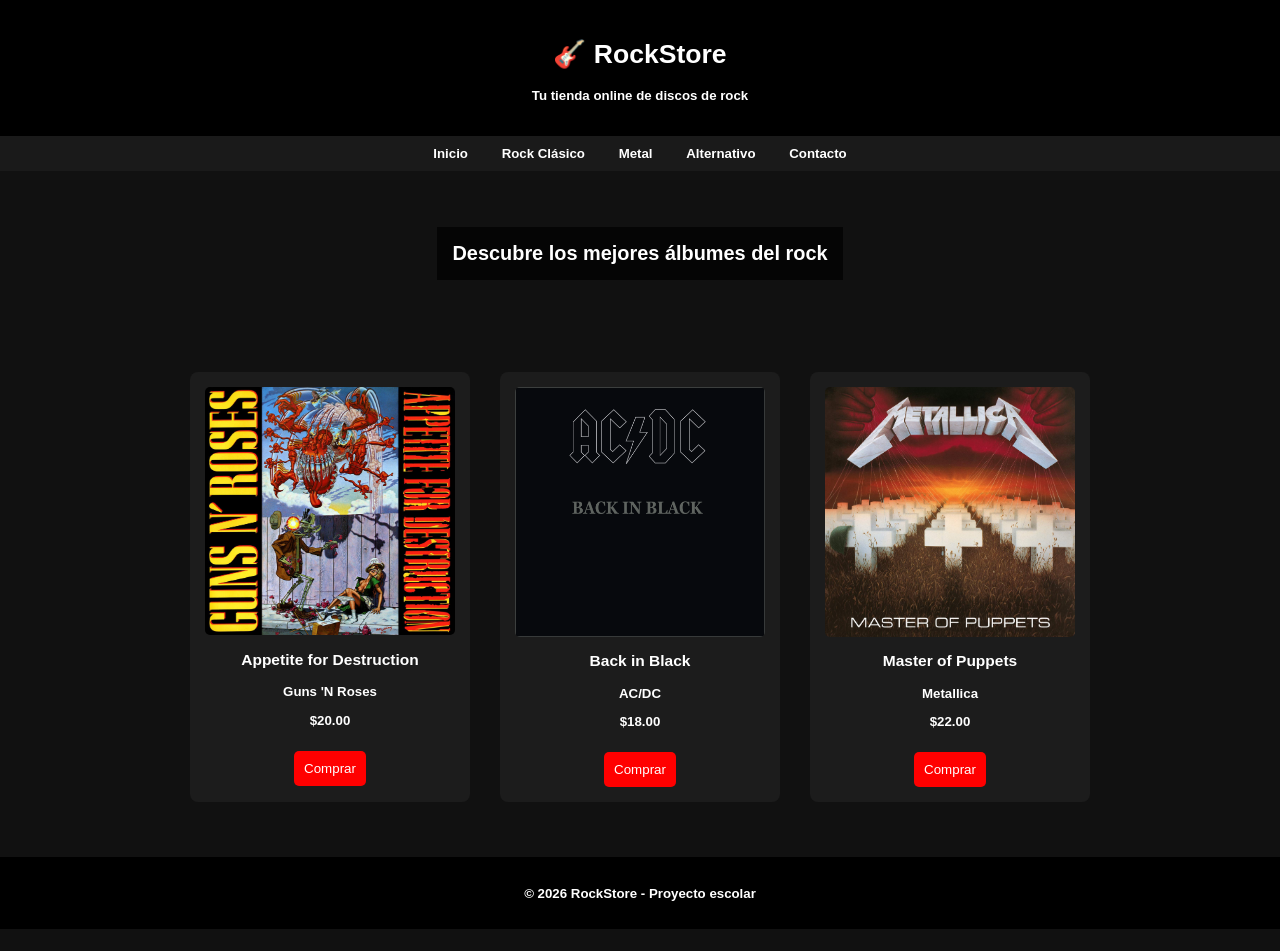
<file: RockStore/index.html>
<h5><!DOCTYPE html>
<html lang="es">
<head>
    <meta charset="UTF-8">
    <title>RockStore - Tienda de Discos</title>
    <link rel="stylesheet" href="style.css">
</head>

<body>

<header>
    <h1>🎸 RockStore</h1>
    <p>Tu tienda online de discos de rock</p>
</header>

<nav>
    <a href="index.html">Inicio</a>
    <a href="clasico.html">Rock Clásico</a>
    <a href="metal.html">Metal</a>
    <a href="alternativo.html">Alternativo</a>
    <a href="clasico.html">Contacto</a>
</nav>

<section class="banner">
    <h1>Descubre los mejores álbumes del rock</h1>
</section>

<section class="productos">

    <div class="card">
        <img src="images/AFD.jpg">
        <h3>Appetite for Destruction</h3>
        <p>Guns 'N Roses</p>
        <p>$20.00</p>
        <a href="compra.html">
        <button>Comprar</button>
        </a>
    </div>

    <div class="card">
        <img src="images/back_in_black.png">
        <h3>Back in Black</h3>
        <p>AC/DC</p>
        <p>$18.00</p>
        <a href="compra.html">
        <button>Comprar</button>
        </a>
    </div>

    <div class="card">
        <img src="images/mop_metallica.jpg">
        <h3>Master of Puppets</h3>
        <p>Metallica</p>
        <p>$22.00</p>
        <a href="compra.html">
        <button>Comprar</button>
        </a>
    </div>

</section>

<footer>
    <p>© 2026 RockStore - Proyecto escolar</p>
</footer>

</body>
</html></h5>
</file>
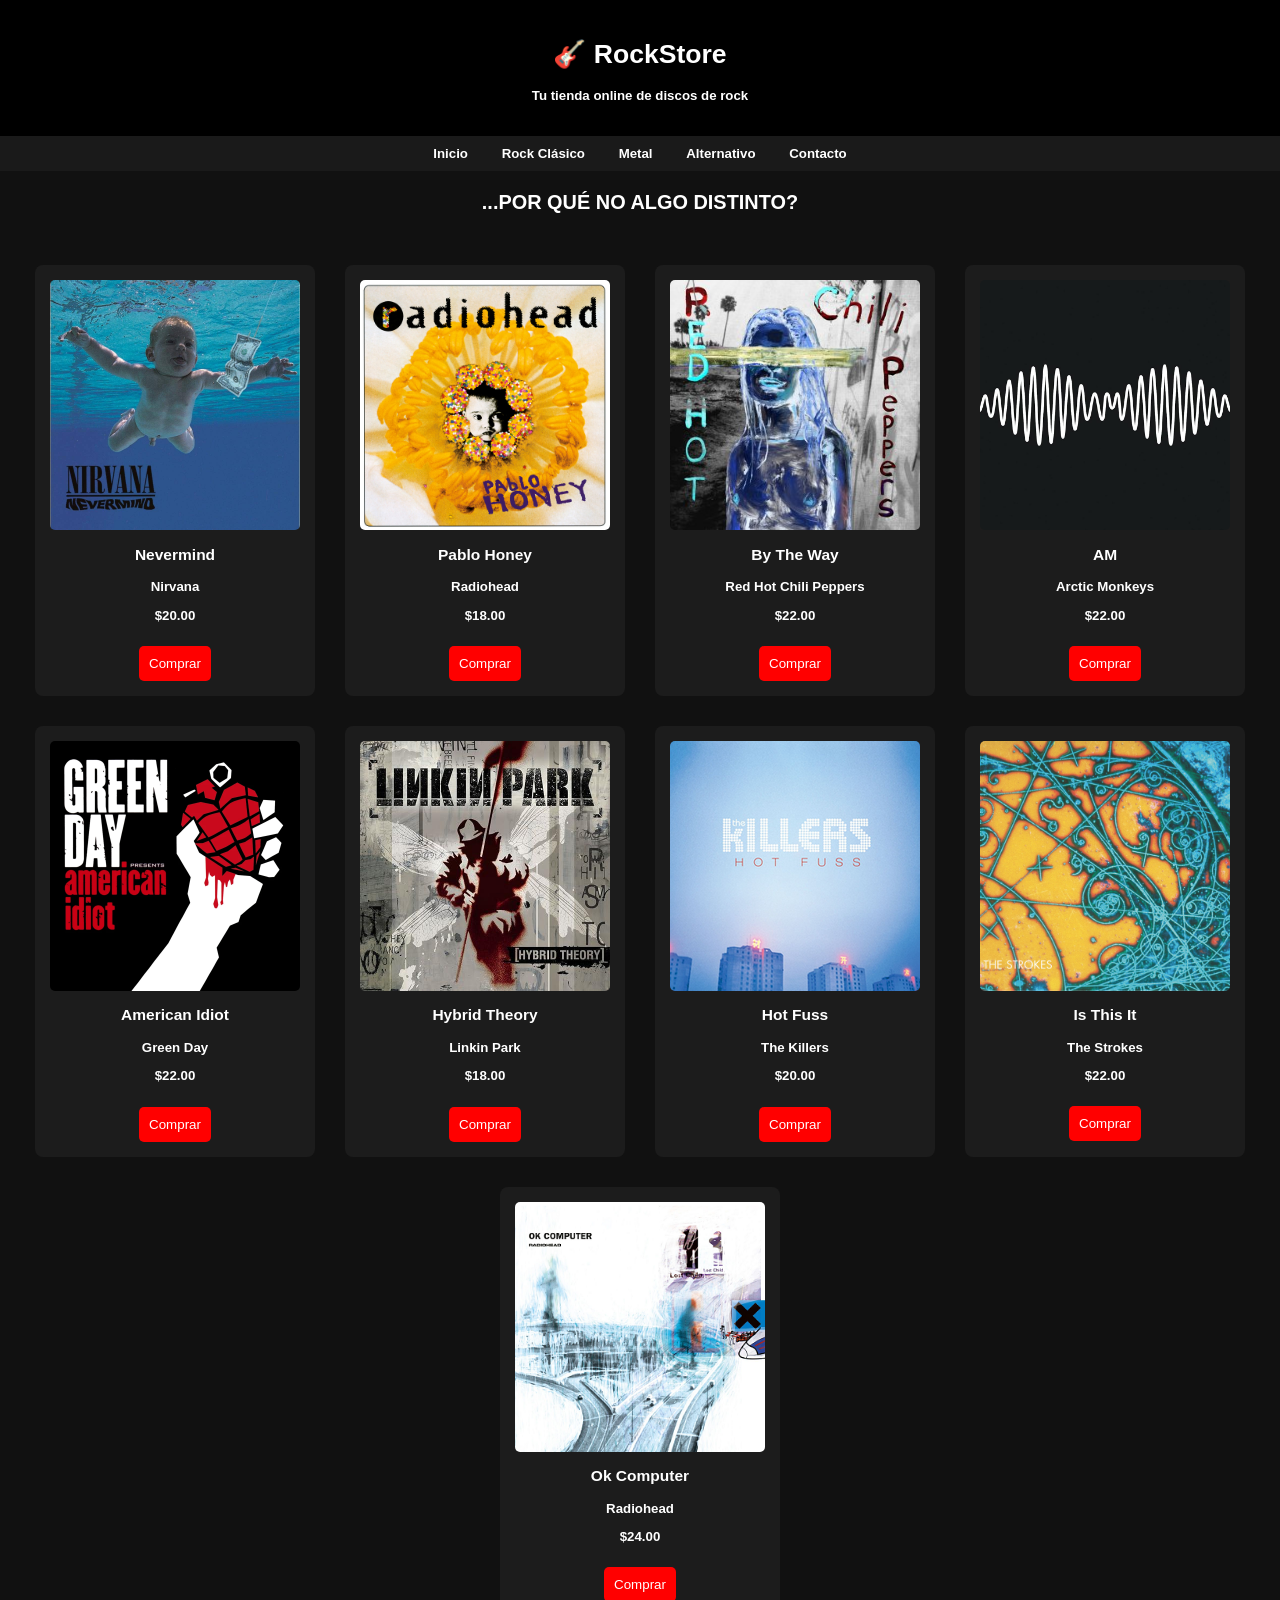
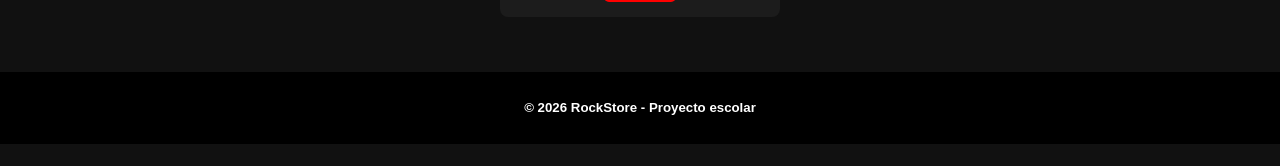
<file: RockStore/alternativo.html>
<h5><!DOCTYPE html>
<html lang="es">
<head>
    <meta charset="UTF-8">
    <title>RockStore</title>
    <link rel="stylesheet" href="style.css">
</head>

<body>

<header>
    <h1>🎸 RockStore</h1>
    <p>Tu tienda online de discos de rock</p>
</header>

<nav>
    <a href="index.html">Inicio</a>
    <a href="clasico.html">Rock Clásico</a>
    <a href="metal.html">Metal</a>
    <a href="alternativo.html">Alternativo</a>
    <a href="contacto.html">Contacto</a>
</nav>

<section class="contenido">
    <h2 style="text-align:center; margin-top:20px;">...POR QUÉ NO ALGO DISTINTO?</h2>

    <div class="productos">

        <div class="card">
            <img src="images/Nevermind.jpg">
            <h3>Nevermind</h3>
            <p>Nirvana</p>
            <p>$20.00</p>
            <a href="compra.html">
                <button>Comprar</button>
            </a>
        </div>

        <div class="card">
            <img src="images/Pablo_Honey.jpg">
            <h3>Pablo Honey</h3>
            <p>Radiohead</p>
            <p>$18.00</p>
            <a href="compra.html">
                <button>Comprar</button>
            </a>
        </div>

        <div class="card">
            <img src="images/By_The_Way.jpg">
            <h3>By The Way</h3>
            <p>Red Hot Chili Peppers</p>
            <p>$22.00</p>
            <a href="compra.html">
                <button>Comprar</button>
            </a>
        </div>

        <div class="card">
            <img src="images/AM.jpg">
            <h3>AM</h3>
            <p>Arctic Monkeys</p>
            <p>$22.00</p>
            <a href="compra.html">
                <button>Comprar</button>
            </a>
        </div>

        <div class="card">
            <img src="images/American_idiot.webp">
            <h3>American Idiot</h3>
            <p>Green Day</p>
            <p>$22.00</p>
            <a href="compra.html">
                <button>Comprar</button>
            </a>
        </div>

        <div class="card">
            <img src="images/Hybrid_Theory.jpg">
            <h3>Hybrid Theory</h3>
            <p>Linkin Park</p>
            <p>$18.00</p>
            <a href="compra.html">
                <button>Comprar</button>
            </a>
        </div>

        <div class="card">
            <img src="images/Hot_Fuss.png">
            <h3>Hot Fuss</h3>
            <p>The Killers</p>
            <p>$20.00</p>
            <a href="compra.html">
                <button>Comprar</button>
            </a>
        </div>

        <div class="card">
            <img src="images/Is_This_It.jpg">
            <h3>Is This It</h3>
            <p>The Strokes</p>
            <p>$22.00</p>
            <a href="compra.html">
                <button>Comprar</button>
            </a>
        </div>

        <div class="card">
            <img src="images/Ok_Computer.png">
            <h3>Ok Computer</h3>
            <p>Radiohead</p>
            <p>$24.00</p>
            <a href="compra.html">
                <button>Comprar</button>
            </a>
        </div>

    </div>
</section>

<footer>
    <p>© 2026 RockStore - Proyecto escolar</p>
</footer>

</body>
</html></h5>
</file>
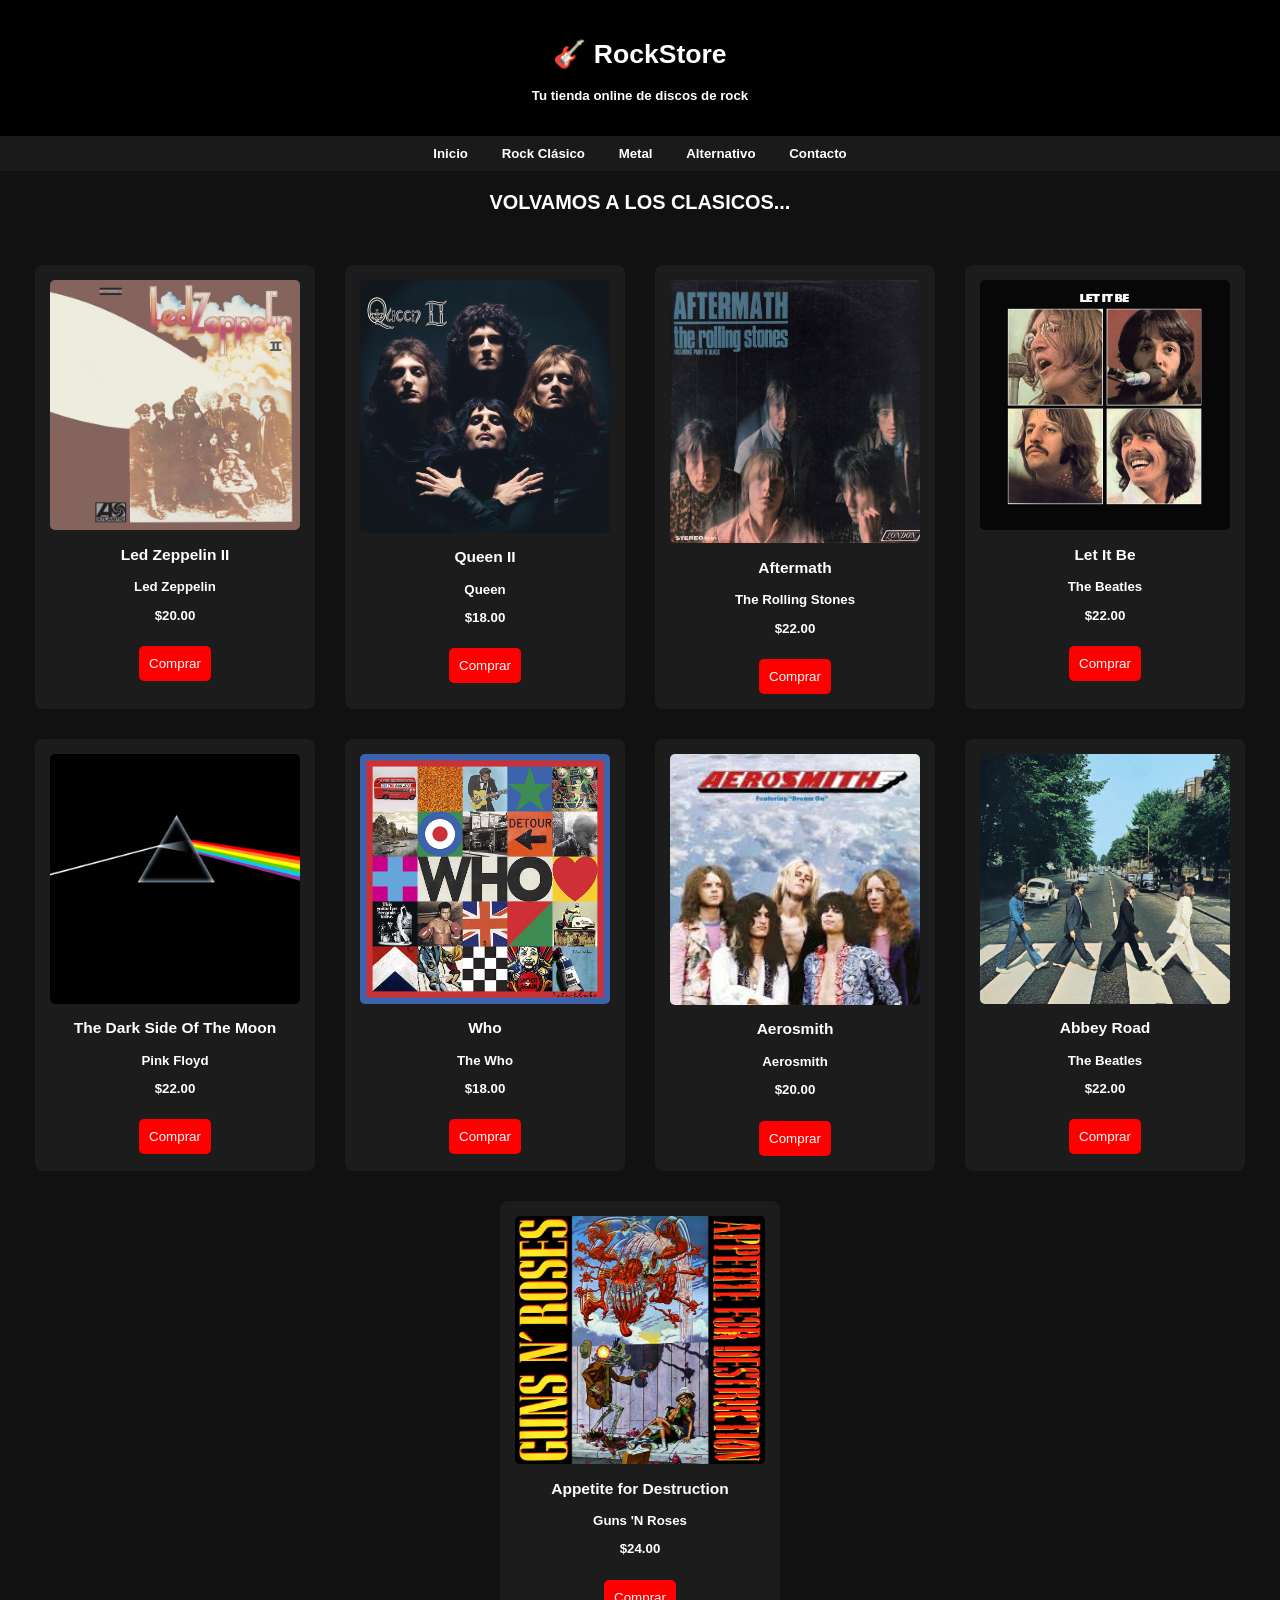
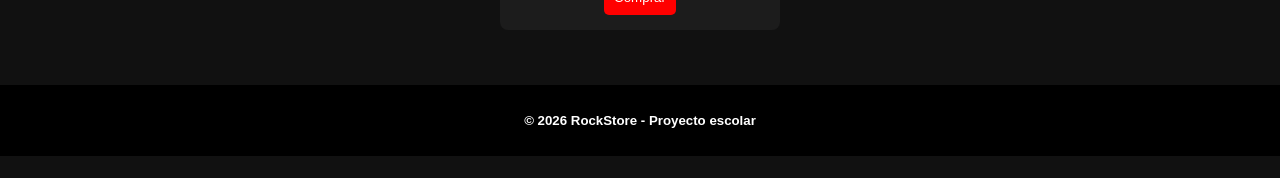
<file: RockStore/clasico.html>
<h5><!DOCTYPE html>
<html lang="es">
<head>
    <meta charset="UTF-8">
    <title>RockStore</title>
    <link rel="stylesheet" href="style.css">
</head>

<body>

<header>
    <h1>🎸 RockStore</h1>
    <p>Tu tienda online de discos de rock</p>
</header>

<nav>
    <a href="index.html">Inicio</a>
    <a href="clasico.html">Rock Clásico</a>
    <a href="metal.html">Metal</a>
    <a href="alternativo.html">Alternativo</a>
    <a href="contacto.html">Contacto</a>
</nav>

<section class="contenido">
    <h2 style="text-align:center; margin-top:20px;">VOLVAMOS A LOS CLASICOS...</h2>

    <div class="productos">

        <div class="card">
            <img src="images/Led_Zeppelin_II.jpg">
            <h3>Led Zeppelin II</h3>
            <p>Led Zeppelin</p>
            <p>$20.00</p>
            <a href="compra.html">
                <button>Comprar</button>
            </a>
        </div>

        <div class="card">
            <img src="images/QUEEN_2.jpg">
            <h3>Queen II</h3>
            <p>Queen</p>
            <p>$18.00</p>
            <a href="compra.html">
                <button>Comprar</button>
            </a>
        </div>

        <div class="card">
            <img src="images/aftermath.jpg">
            <h3>Aftermath</h3>
            <p>The Rolling Stones</p>
            <p>$22.00</p>
            <a href="compra.html">
                <button>Comprar</button>
            </a>
        </div>

        <div class="card">
            <img src="images/Let_it_be.png">
            <h3>Let It Be</h3>
            <p>The Beatles</p>
            <p>$22.00</p>
            <a href="compra.html">
                <button>Comprar</button>
            </a>
        </div>

        <div class="card">
            <img src="images/The_Dark_Side_Of_The_Moon.jpg">
            <h3>The Dark Side Of The Moon</h3>
            <p>Pink Floyd</p>
            <p>$22.00</p>
            <a href="compra.html">
                <button>Comprar</button>
            </a>
        </div>

        <div class="card">
            <img src="images/Who.jpg">
            <h3>Who</h3>
            <p>The Who</p>
            <p>$18.00</p>
            <a href="compra.html">
                <button>Comprar</button>
            </a>
        </div>

        <div class="card">
            <img src="images/Aerosmith.jpg">
            <h3>Aerosmith</h3>
            <p>Aerosmith</p>
            <p>$20.00</p>
            <a href="compra.html">
                <button>Comprar</button>
            </a>
        </div>

        <div class="card">
            <img src="images/Abbey_Road.jpg">
            <h3>Abbey Road</h3>
            <p>The Beatles</p>
            <p>$22.00</p>
            <a href="compra.html">
                <button>Comprar</button>
            </a>
        </div>

        <div class="card">
            <img src="images/AFD.jpg">
            <h3>Appetite for Destruction</h3>
            <p>Guns 'N Roses</p>
            <p>$24.00</p>
            <a href="compra.html">
                <button>Comprar</button>
            </a>
        </div>

    </div>
</section>

<footer>
    <p>© 2026 RockStore - Proyecto escolar</p>
</footer>

</body>
</html></h5>
</file>
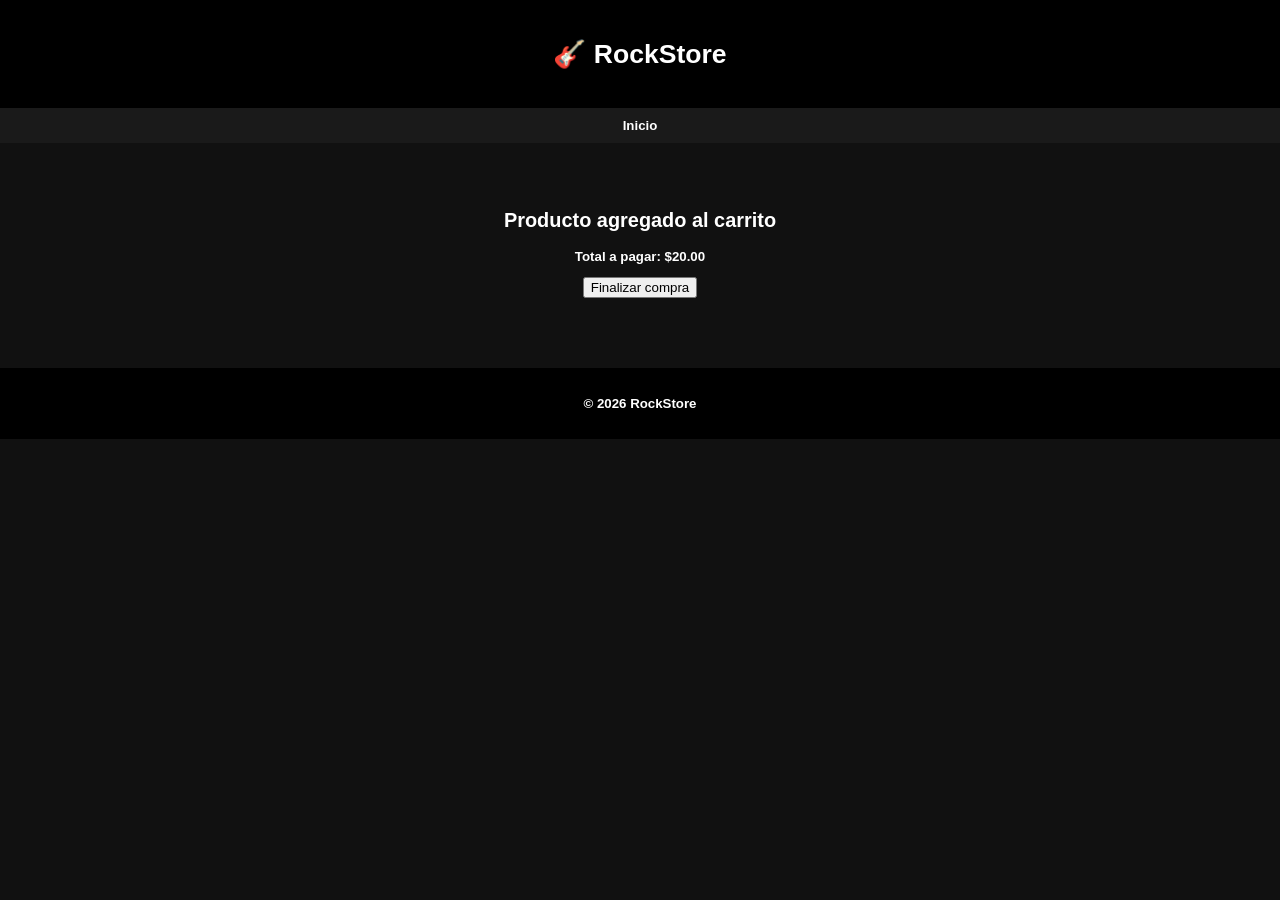
<file: RockStore/compra.html>
<h5><!DOCTYPE html>
<html lang="es">
<head>
    <meta charset="UTF-8">
    <title>Finalizar Compra</title>
    <link rel="stylesheet" href="style.css">
</head>

<body>

<header>
    <h1>🎸 RockStore</h1>
</header>

<nav>
    <a href="index.html">Inicio</a>
</nav>

<section style="text-align:center; padding:50px;">
    <h2>Producto agregado al carrito</h2>
    <p>Total a pagar: $20.00</p>
    <button>Finalizar compra</button>
</section>

<footer>
    <p>© 2026 RockStore</p>
</footer>

</body>
</html></h5>
</file>
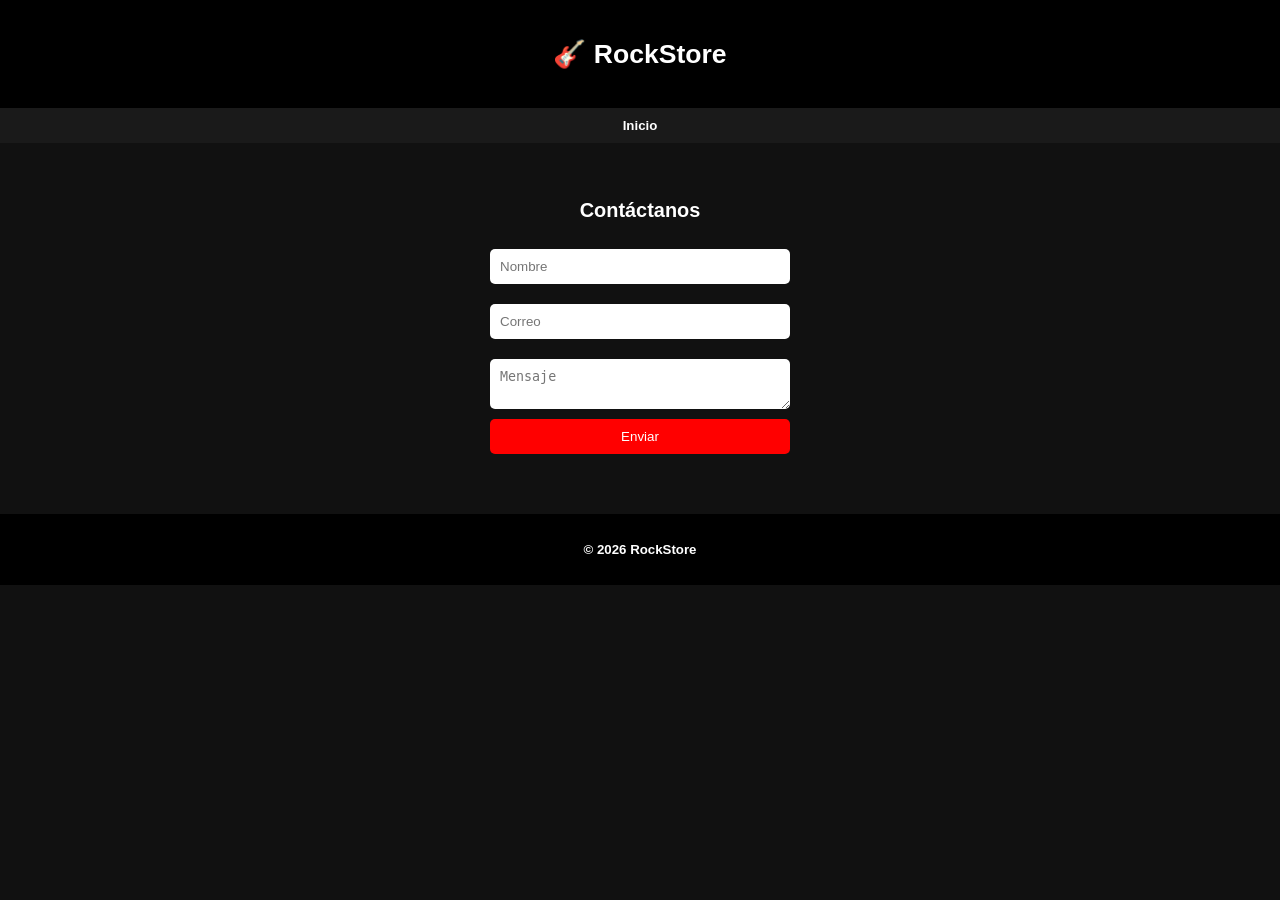
<file: RockStore/contacto.html>
<h5><!DOCTYPE html>
<html lang="es">
<head>
    <meta charset="UTF-8">
    <title>Contacto</title>
    <link rel="stylesheet" href="style.css">
</head>

<body>

<header>
    <h1>🎸 RockStore</h1>
</header>

<nav>
    <a href="index.html">Inicio</a>
</nav>

<section class="formulario">
    <h2>Contáctanos</h2>
    <form>
        <input type="text" placeholder="Nombre" required>
        <input type="email" placeholder="Correo" required>
        <textarea placeholder="Mensaje" required></textarea>
        <button type="submit">Enviar</button>
    </form>
</section>

<footer>
    <p>© 2026 RockStore</p>
</footer>

</body>
</html></h5>
</file>
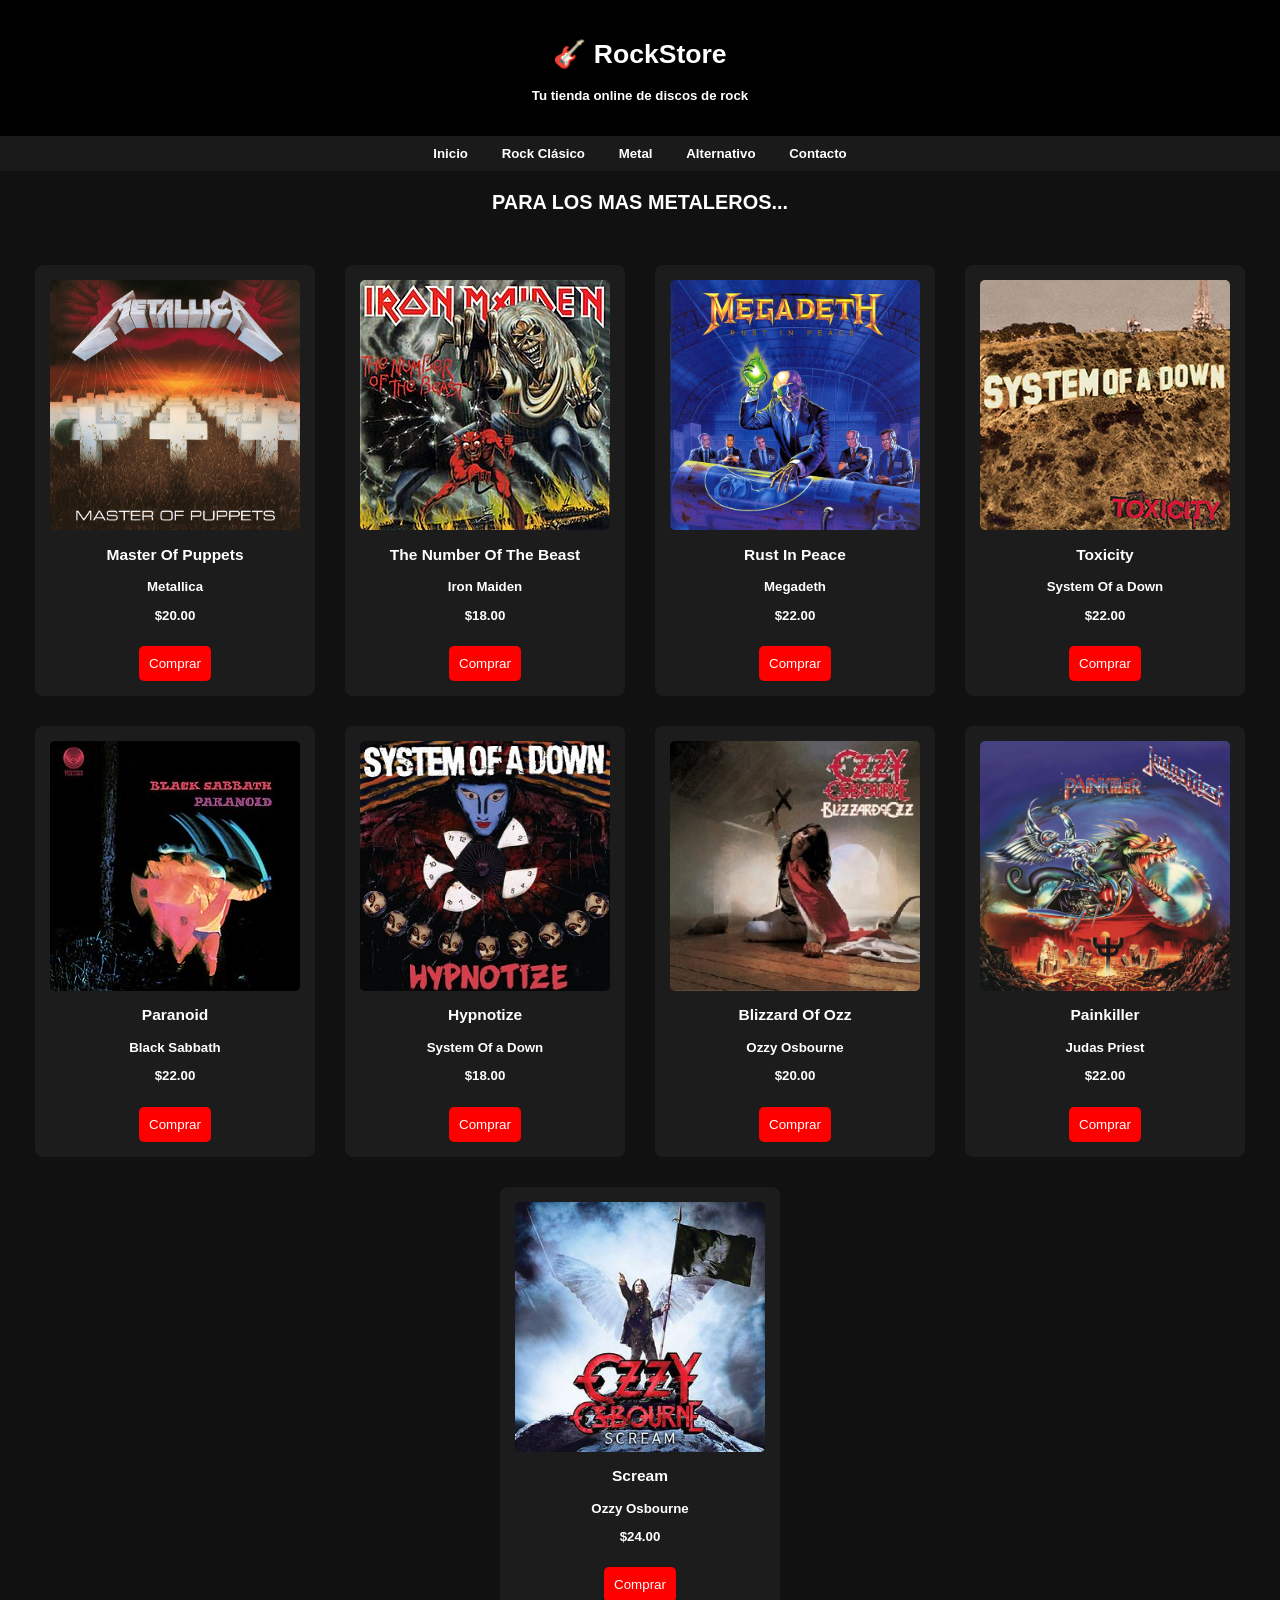
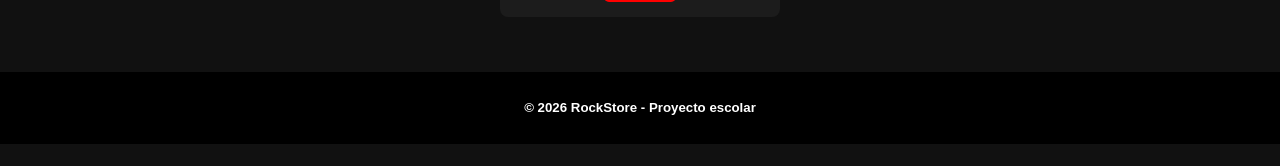
<file: RockStore/metal.html>
<h5><!DOCTYPE html>
<html lang="es">
<head>
    <meta charset="UTF-8">
    <title>RockStore</title>
    <link rel="stylesheet" href="style.css">
</head>

<body>

<header>
    <h1>🎸 RockStore</h1>
    <p>Tu tienda online de discos de rock</p>
</header>

<nav>
    <a href="index.html">Inicio</a>
    <a href="clasico.html">Rock Clásico</a>
    <a href="metal.html">Metal</a>
    <a href="alternativo.html">Alternativo</a>
    <a href="contacto.html">Contacto</a>
</nav>

<section class="contenido">
    <h2 style="text-align:center; margin-top:20px;">PARA LOS MAS METALEROS...</h2>

    <div class="productos">

        <div class="card">
            <img src="images/mop_metallica.jpg">
            <h3>Master Of Puppets</h3>
            <p>Metallica</p>
            <p>$20.00</p>
            <a href="compra.html">
                <button>Comprar</button>
            </a>
        </div>

        <div class="card">
            <img src="images/The_Number_Of_The_Beast.jpg">
            <h3>The Number Of The Beast</h3>
            <p>Iron Maiden</p>
            <p>$18.00</p>
            <a href="compra.html">
                <button>Comprar</button>
            </a>
        </div>

        <div class="card">
            <img src="images/Rust_In_Peace.jpg">
            <h3>Rust In Peace</h3>
            <p>Megadeth</p>
            <p>$22.00</p>
            <a href="compra.html">
                <button>Comprar</button>
            </a>
        </div>

        <div class="card">
            <img src="images/Toxicity.jpg">
            <h3>Toxicity</h3>
            <p>System Of a Down</p>
            <p>$22.00</p>
            <a href="compra.html">
                <button>Comprar</button>
            </a>
        </div>

        <div class="card">
            <img src="images/Paranoid.jpg">
            <h3>Paranoid</h3>
            <p>Black Sabbath</p>
            <p>$22.00</p>
            <a href="compra.html">
                <button>Comprar</button>
            </a>
        </div>

        <div class="card">
            <img src="images/Hypnotize.jpg">
            <h3>Hypnotize</h3>
            <p>System Of a Down</p>
            <p>$18.00</p>
            <a href="compra.html">
                <button>Comprar</button>
            </a>
        </div>

        <div class="card">
            <img src="images/Blizzard_of_ozz.jpg">
            <h3>Blizzard Of Ozz</h3>
            <p>Ozzy Osbourne</p>
            <p>$20.00</p>
            <a href="compra.html">
                <button>Comprar</button>
            </a>
        </div>

        <div class="card">
            <img src="images/Painkiller.jpg">
            <h3>Painkiller</h3>
            <p>Judas Priest</p>
            <p>$22.00</p>
            <a href="compra.html">
                <button>Comprar</button>
            </a>
        </div>

        <div class="card">
            <img src="images/Scream.jpg">
            <h3>Scream</h3>
            <p>Ozzy Osbourne</p>
            <p>$24.00</p>
            <a href="compra.html">
                <button>Comprar</button>
            </a>
        </div>

    </div>
</section>

<footer>
    <p>© 2026 RockStore - Proyecto escolar</p>
</footer>

</body>
</html></h5>
</file>
<file: RockStore/style.css>
body {
    margin: 0;
    font-family: Arial, sans-serif;
    background-color: #111;
    color: white;
}

header {
    background-color: #000;
    padding: 20px;
    text-align: center;
}

nav {
    background-color: #1a1a1a;
    padding: 10px;
    text-align: center;
}

nav a {
    color: white;
    text-decoration: none;
    margin: 15px;
    font-weight: bold;
    transition: 0.3s;
}

nav a:hover {
    color: red;
}

.banner {
    text-align: center;
    padding: 40px;
    background-image: url("https://images.unsplash.com/photo-1511671782779-c97d3d27a1d4");
    background-size: cover;
    background-position: center;
}

.banner h1 {
    background-color: rgba(0,0,0,0.7);
    display: inline-block;
    padding: 15px;
}

.productos {
    display: flex;
    justify-content: center;
    flex-wrap: wrap;
    padding: 20px;
}

.card {
    background-color: #1c1c1c;
    margin: 15px;
    padding: 15px;
    width: 250px;
    border-radius: 8px;
    text-align: center;
    transition: transform 0.3s;
}

.card:hover {
    transform: scale(1.05);
}

.card img {
    width: 100%;
    border-radius: 5px;
}

.card button {
    background-color: red;
    color: white;
    border: none;
    padding: 10px;
    margin-top: 10px;
    cursor: pointer;
    border-radius: 5px;
    transition: 0.3s;
}

.card button:hover {
    background-color: darkred;
}

footer {
    background-color: #000;
    text-align: center;
    padding: 15px;
    margin-top: 20px;
}

.contenido h2 {
    color: white;
}

.formulario {
    text-align: center;
    padding: 40px;
}

form {
    display: flex;
    flex-direction: column;
    width: 300px;
    margin: auto;
}

form input, form textarea {
    margin: 10px 0;
    padding: 10px;
    border-radius: 5px;
    border: none;
}

form button {
    background-color: red;
    color: white;
    border: none;
    padding: 10px;
    cursor: pointer;
    border-radius: 5px;
}

form button:hover {
    background-color: darkred;
}
</file>
